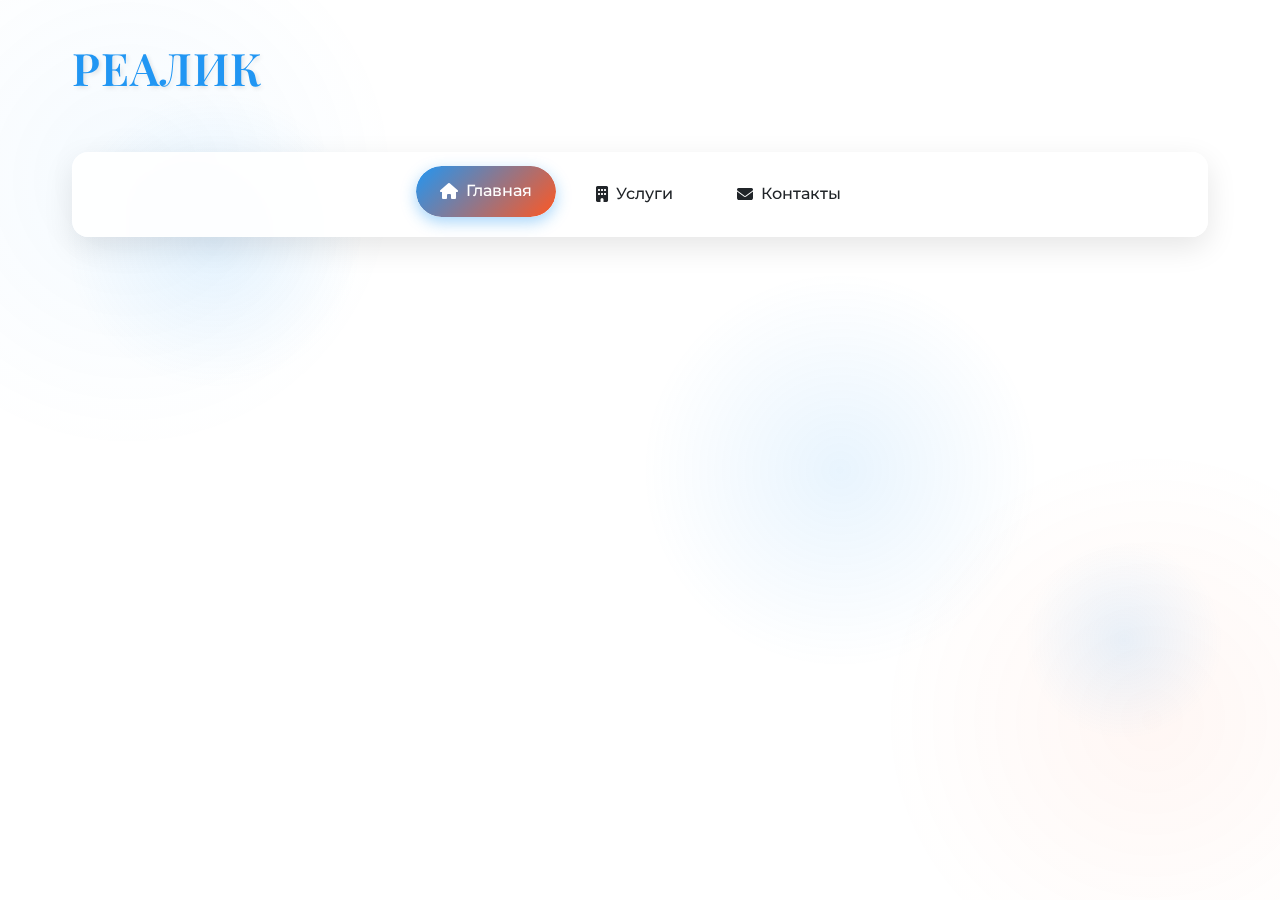
<file: index.html>
<!DOCTYPE html>
<html lang="ru">
<head>
    <meta charset="UTF-8">
    <meta name="color-scheme" content="light dark">
    <meta name="viewport" content="width=device-width, initial-scale=1.0">
    <title>РЕАЛИК | Транспортно-логистическая компания</title>
    <!-- Иконки Font Awesome -->
    <link rel="stylesheet" href="https://cdnjs.cloudflare.com/ajax/libs/font-awesome/6.4.0/css/all.min.css">
    <!-- Google Fonts -->
    <link href="https://fonts.googleapis.com/css2?family=Montserrat:wght@300;400;500;600;700&family=Playfair+Display:wght@400;500;600&display=swap" rel="stylesheet">
    <style>
        :root {
            --primary-color: #2196F3;
            --primary-dark: #1976D2;
            --accent-color: #FF5722;
            --text-light: #f8f9fa;
            --text-dark: #212529;
            --bg-light: #ffffff;
            --bg-dark: #121212;
            --card-bg-light: rgba(255, 255, 255, 0.9);
            --card-bg-dark: rgba(30, 30, 30, 0.9);
            --shadow: 0 10px 30px rgba(0, 0, 0, 0.1);
            --transition: all 0.4s cubic-bezier(0.175, 0.885, 0.32, 1.1);
        }

        * {
            margin: 0;
            padding: 0;
            box-sizing: border-box;
        }

        body {
            font-family: 'Montserrat', sans-serif;
            background-color: var(--bg-color);
            color: var(--text-color);
            line-height: 1.6;
            overflow-x: hidden;
            transition: background-color 0.5s ease;
            min-height: 100vh;
        }

        body::before {
            content: '';
            position: fixed;
            top: 0;
            left: 0;
            width: 100%;
            height: 100%;
            z-index: -2;
            background-image: 
                radial-gradient(circle at 10% 20%, rgba(33, 150, 243, 0.05) 0%, transparent 20%),
                radial-gradient(circle at 90% 80%, rgba(255, 87, 34, 0.05) 0%, transparent 20%);
            transition: opacity 0.5s ease;
        }

        [data-theme="dark"] body {
            background-color: var(--bg-dark);
            color: var(--text-light);
        }

        [data-theme="dark"] body::before {
    background-image: 
        radial-gradient(circle at 10% 20%, rgba(33, 150, 243, 0.15) 0%, transparent 25%),
        radial-gradient(circle at 90% 80%, rgba(255, 87, 34, 0.15) 0%, transparent 25%);
    opacity: 0.9;
}

        [data-theme="dark"] {
    color-scheme: dark;
}

[data-theme="dark"] body {
    color: var(--text-light);
}

[data-theme="dark"] .tab-content,
[data-theme="dark"] nav {
    color: var(--text-light);
}

[data-theme="dark"] .nav-link {
    color: var(--text-light) !important;
}

[data-theme="dark"] body::before {
    background-image: 
        radial-gradient(circle at 10% 20%, rgba(33, 150, 243, 0.1) 0%, transparent 20%),
        radial-gradient(circle at 90% 80%, rgba(255, 87, 34, 0.1) 0%, transparent 20%);
    opacity: 0.8;
}

        .container {
            max-width: 1200px;
            margin: 0 auto;
            padding: 2rem;
            position: relative;
            z-index: 1;
        }

        /* Логотип с анимацией */
        .logo {
            font-family: 'Playfair Display', serif;
            font-size: 2.8rem;
            font-weight: 600;
            color: var(--primary-color);
            margin-bottom: 3rem;
            position: relative;
            display: inline-block;
            letter-spacing: 1px;
            text-shadow: 2px 2px 4px rgba(0, 0, 0, 0.1);
            animation: float 3s ease-in-out infinite;
        }

        @keyframes float {
            0%, 100% { transform: translateY(0); }
            50% { transform: translateY(-10px); }
        }

        .logo::after {
            content: '';
            position: absolute;
            bottom: -5px;
            left: 0;
            width: 100%;
            height: 3px;
            background: linear-gradient(90deg, var(--primary-color), var(--accent-color));
            transform: scaleX(0);
            transform-origin: right;
            transition: transform 0.5s ease;
        }

        .logo:hover::after {
            transform: scaleX(1);
            transform-origin: left;
        }

        /* Навигация */
        nav {
            background: var(--card-bg-light);
            backdrop-filter: blur(12px);
            -webkit-backdrop-filter: blur(12px);
            border-radius: 16px;
            box-shadow: var(--shadow);
            margin-bottom: 3rem;
            padding: 1rem;
            border: 1px solid rgba(255, 255, 255, 0.2);
            transition: var(--transition);
        }

        [data-theme="dark"] nav {
            background: var(--card-bg-dark);
            border: 1px solid rgba(0, 0, 0, 0.2);
        }

        .nav-list {
            display: flex;
            list-style: none;
            justify-content: center;
            gap: 1rem;
        }

        .nav-link {
            padding: 0.8rem 1.5rem;
            border-radius: 50px;
            cursor: pointer;
            font-weight: 500;
            color: var(--text-dark);
            transition: var(--transition);
            position: relative;
            overflow: hidden;
            display: flex;
            align-items: center;
            gap: 0.5rem;
        }

        [data-theme="dark"] .nav-link {
            color: var(--text-light);
        }

        .nav-link::before {
            content: '';
            position: absolute;
            top: 0;
            left: 0;
            width: 100%;
            height: 100%;
            background: linear-gradient(135deg, var(--primary-color), var(--accent-color));
            z-index: -1;
            transform: scaleX(0);
            transform-origin: right;
            transition: transform 0.4s ease;
            border-radius: 50px;
        }

        .nav-link:hover, .nav-link.active {
            color: white;
            transform: translateY(-3px);
            box-shadow: 0 5px 15px rgba(33, 150, 243, 0.4);
        }

        .nav-link:hover::before, .nav-link.active::before {
            transform: scaleX(1);
            transform-origin: left;
        }

        /* Контент вкладок */
        .tab-content {
            background: var(--card-bg-light);
            backdrop-filter: blur(12px);
            -webkit-backdrop-filter: blur(12px);
            border-radius: 16px;
            padding: 2.5rem;
            box-shadow: var(--shadow);
            margin-bottom: 2rem;
            border: 1px solid rgba(255, 255, 255, 0.2);
            opacity: 0;
            transform: translateY(20px);
            animation: fadeInUp 0.6s forwards;
            transition: var(--transition);
            display: none;
        }

        .tab-content.active {
            display: block;
        }

        [data-theme="dark"] .tab-content {
            background: var(--card-bg-dark);
            border: 1px solid rgba(0, 0, 0, 0.2);
        }

        @keyframes fadeInUp {
            to {
                opacity: 1;
                transform: translateY(0);
            }
        }

        .tab-content h2 {
            font-family: 'Playfair Display', serif;
            font-size: 2.2rem;
            margin-bottom: 1.5rem;
            color: var(--primary-color);
            position: relative;
            padding-bottom: 0.5rem;
        }

        .tab-content h2::after {
            content: '';
            position: absolute;
            bottom: 0;
            left: 0;
            width: 60px;
            height: 4px;
            background: linear-gradient(90deg, var(--primary-color), var(--accent-color));
            border-radius: 2px;
        }

        .tab-content h3 {
            font-size: 1.4rem;
            margin: 1.5rem 0 1rem;
            color: var(--accent-color);
        }

        .tab-content p {
            margin-bottom: 1.2rem;
            font-weight: 300;
        }

        .tab-content ul {
            margin: 1.5rem 0;
            list-style: none;
        }

        .tab-content li {
            margin-bottom: 0.8rem;
            padding-left: 1.8rem;
            position: relative;
            font-weight: 300;
        }

        .tab-content li::before {
            content: '\f054';
            font-family: 'Font Awesome 6 Free';
            font-weight: 900;
            position: absolute;
            left: 0;
            top: 0;
            color: var(--accent-color);
            font-size: 0.8rem;
        }

        /* Контакты */
        .contact-info {
            display: grid;
            grid-template-columns: repeat(auto-fit, minmax(250px, 1fr));
            gap: 1.5rem;
            margin-top: 2rem;
        }

        .contact-info p {
            background: rgba(33, 150, 243, 0.08);
            padding: 1.5rem;
            border-radius: 12px;
            transition: var(--transition);
            border-left: 4px solid var(--primary-color);
            display: flex;
            align-items: center;
            gap: 1rem;
        }

        [data-theme="dark"] .contact-info p {
            background: rgba(33, 150, 243, 0.15);
        }

        .contact-info p:hover {
            transform: translateY(-5px);
            box-shadow: 0 8px 25px rgba(33, 150, 243, 0.15);
        }

        .contact-info i {
            font-size: 1.2rem;
            color: var(--primary-color);
            min-width: 24px;
        }

        

        /* Анимация фона */
        .bg-animation {
            position: fixed;
            top: 0;
            left: 0;
            width: 100%;
            height: 100%;
            z-index: -1;
            overflow: hidden;
        }

        .bg-circle {
            position: absolute;
            border-radius: 50%;
            background: radial-gradient(circle, rgba(33, 150, 243, 0.1) 0%, transparent 70%);
            animation: float 15s infinite linear;
        }



        /* Адаптивность */
        @media (max-width: 768px) {
            .container {
                padding: 1rem;
            }

            .logo {
                font-size: 2rem;
                margin-bottom: 2rem;
                text-align: center;
                display: block;
            }

            .nav-list {
                flex-direction: column;
                gap: 0.5rem;
            }

            .nav-link {
                justify-content: center;
            }

            .tab-content {
                padding: 1.5rem;
            }

            .contact-info {
                grid-template-columns: 1fr;
            }

            #map {
                height: 250px;
            }
        }

        /* Эффект параллакса */
        .parallax {
            transform-style: preserve-3d;
        }

        /* Стили для карты */
.map-container {
    margin-top: 2rem;
    background: rgba(33, 150, 243, 0.1);
    padding: 1.5rem;
    border-radius: 12px;
}

.map-container i {
    font-size: 2rem;
    color: var(--primary-color);
    margin-bottom: 1rem;
    display: block;
}

.map-title {
    font-weight: 500;
    margin-bottom: 1rem;
}

.map-iframe {
    width: 100%;
    border-radius: 8px;
    border: none;
    height: 400px;
}

@media (max-width: 768px) {
    .map-iframe {
        height: 300px;
    }
    
    .map-container {
        padding: 1rem;
    }
}

@media (max-width: 480px) {
    .map-iframe {
        height: 250px;
    }
}

        /* Кастомный курсор */
        body {
            cursor: url("data:image/svg+xml,%3Csvg xmlns='http://www.w3.org/2000/svg' width='24' height='24' viewBox='0 0 24 24' fill='%232196F3'%3E%3Cpath d='M12 2C6.48 2 2 6.48 2 12s4.48 10 10 10 10-4.48 10-10S17.52 2 12 2zm0 18c-4.41 0-8-3.59-8-8s3.59-8 8-8 8 3.59 8 8-3.59 8-8 8z'/%3E%3C/svg%3E"), auto;
        }

        a, button, .nav-link {
            cursor: url("data:image/svg+xml,%3Csvg xmlns='http://www.w3.org/2000/svg' width='24' height='24' viewBox='0 0 24 24' fill='%23FF5722'%3E%3Cpath d='M12 2C6.48 2 2 6.48 2 12s4.48 10 10 10 10-4.48 10-10S17.52 2 12 2zm-1 17.93c-3.95-.49-7-3.85-7-7.93 0-.62.08-1.21.21-1.79L9 15v1c0 1.1.9 2 2 2v1.93zm6.9-2.54c-.26-.81-1-1.39-1.9-1.39h-1v-3c0-.55-.45-1-1-1H8v-2h2c.55 0 1-.45 1-1V7h2c1.1 0 2-.9 2-2v-.41c2.93 1.19 5 4.06 5 7.41 0 2.08-.8 3.97-2.1 5.39z'/%3E%3C/svg%3E"), pointer;
        }
    </style>
</head>
<body>
    <!-- Анимация фона -->
    <div class="bg-animation">
        <div class="bg-circle" style="width: 300px; height: 300px; top: 10%; left: 5%; animation-duration: 20s;"></div>
        <div class="bg-circle" style="width: 200px; height: 200px; top: 60%; left: 80%; animation-duration: 15s; animation-delay: 2s;"></div>
        <div class="bg-circle" style="width: 400px; height: 400px; top: 30%; left: 50%; animation-duration: 25s; animation-delay: 1s;"></div>
    </div>

    
    <div class="container">
        <!-- Логотип с анимацией -->
        <div class="logo">РЕАЛИК</div>
        
        <!-- Навигация с эффектом стекла -->
        <nav class="parallax" data-depth="0.1">
            <ul class="nav-list">
                <li class="nav-link active" onclick="showTab(event, 'home')">
                    <i class="fas fa-home"></i> Главная
                </li>
                <li class="nav-link" onclick="showTab(event, 'about')">
                    <i class="fas fa-building"></i> Услуги
                </li>
                <li class="nav-link" onclick="showTab(event, 'contacts')">
                    <i class="fas fa-envelope"></i> Контакты
                </li>
            </ul>
        </nav>

        <!-- Контент вкладок -->
        <div id="home" class="tab-content active parallax" data-depth="0.05">
            <h2>РЕАЛИК</h2>
            <h3>Транспортно-логистическая компания</h3>
            <p>Компания ООО «РЕАЛИК» предлагает перечень услуг по экспедированию грузов по:</p>
            <ul>
                <li>авто переход Суйфэньхэ-МАПП "Пограничный"</li>
                <li>железнодорожная станция Гродеково ДВЖД</li>
            </ul>
            <p>Мы работаем в условиях полной прозрачности и возможности контроля клиентом состояния доставки своего товара.</p>
            <p>По всем направлениям работает гибкая система ценообразования</p>
            
            <!-- Дополнительный визуальный элемент -->
            <div style="margin-top: 2rem; text-align: center;">
                <div style="display: inline-block; padding: 1rem 2rem; background: linear-gradient(90deg, var(--primary-color), var(--accent-color)); color: white; border-radius: 50px; font-weight: 500; box-shadow: 0 5px 15px rgba(33, 150, 243, 0.4);">
                    <i class="fas fa-truck-fast" style="margin-right: 0.5rem;"></i> Надежные логистические решения
                </div>
            </div>
        </div>

        <div id="about" class="tab-content parallax" data-depth="0.05">
            <h2>Перечень услуг</h2>
            <p>Компания ООО «РЕАЛИК» предлагает перечень услуг, на авто переходе Суйфэнхэ-МАПП "Пограничный", железнодорожной станции Гродеково:</p>
            <ul>
                <li>перевозки груза авто и ж/д транспортом</li>
                <li>помощь в поиске компаний отправителей груза в городах Китая</li>
                <li>оформление грузов под контракт клиента, под свой контракт</li>
                <li>расчет таможенных платежей</li>
                <li>определение кода товара</li>
                <li>подача ДТ и сопровождение до выпуска</li>
                <li>организация таможенного досмотра по требованию таможенного органа</li>
                <li>экспедирование грузов</li>
                <li>представительство интересов участников ВЭД</li>
                <li>консультации по общим и специальным вопросам таможенного оформления</li>
                <li>предоставление ЕЛС</li>
            </ul>
            
            <!-- Графический элемент -->
            <div style="margin-top: 2rem; display: flex; justify-content: space-around; flex-wrap: wrap; gap: 1rem;">
                <div style="background: rgba(33, 150, 243, 0.1); padding: 1rem; border-radius: 12px; text-align: center; min-width: 120px; transition: var(--transition);">
                    <i class="fas fa-truck" style="font-size: 2rem; color: var(--primary-color); margin-bottom: 0.5rem;"></i>
                    <div style="font-weight: 500;">Автоперевозки</div>
                </div>
                <div style="background: rgba(33, 150, 243, 0.1); padding: 1rem; border-radius: 12px; text-align: center; min-width: 120px; transition: var(--transition);">
                    <i class="fas fa-train" style="font-size: 2rem; color: var(--primary-color); margin-bottom: 0.5rem;"></i>
                    <div style="font-weight: 500;">ЖД перевозки</div>
                </div>
                <div style="background: rgba(33, 150, 243, 0.1); padding: 1rem; border-radius: 12px; text-align: center; min-width: 120px; transition: var(--transition);">
                    <i class="fas fa-passport" style="font-size: 2rem; color: var(--primary-color); margin-bottom: 0.5rem;"></i>
                    <div style="font-weight: 500;">Таможенное оформление</div>
                </div>
                <div style="background: rgba(33, 150, 243, 0.1); padding: 1rem; border-radius: 12px; text-align: center; min-width: 120px; transition: var(--transition);">
                    <i class="fas fa-headset" style="font-size: 2rem; color: var(--primary-color); margin-bottom: 0.5rem;"></i>
                    <div style="font-weight: 500;">Консультации</div>
                </div>
            </div>
        </div>

        <div id="contacts" class="tab-content parallax" data-depth="0.05">
            <h2>Контакты</h2>
            <div class="contact-info">
                <p>
                    <i class="fas fa-map-marker-alt"></i>
                    <span>Юридический адрес: 692582, Приморский край, Пограничный район, пгт. Пограничный, ул. Советская 63, оф 4</span>
                </p>
                <p>
                    <i class="fas fa-mobile-alt"></i>
                    <span>сотовый: +7 (914) 702-48-33</span>
                </p>
                <p>
                    <i class="fas fa-phone-alt"></i>
                    <span>стационарный: 8 (42345) 2-48-44</span>
                </p>
                <p>
                    <i class="fas fa-envelope"></i>
                    <span>email: rahmatevg@mail.ru</span>
                </p>
            </div>
            
            <!-- Карта -->
            <!-- Заменить текущий блок карты на этот -->
<div class="map-container">
    <i class="fas fa-map-marked-alt"></i>
    <div class="map-title">Мы находимся в Приморском крае</div>
    <iframe src="https://yandex.ru/map-widget/v1/-/CHRdvQzU" class="map-iframe" allowfullscreen="true"></iframe>
</div>
        </div>
    </div>

    <script>
        // Определение системной темы
function detectColorScheme() {
    const isDark = window.matchMedia && window.matchMedia('(prefers-color-scheme: dark)').matches;
    const body = document.body;
    
    if (isDark) {
        body.setAttribute('data-theme', 'dark');
        body.style.color = 'var(--text-light)';
    } else {
        body.removeAttribute('data-theme');
        body.style.color = 'var(--text-dark)';
    }
}

// Слушатель изменения темы системы
window.matchMedia('(prefers-color-scheme: dark)').addEventListener('change', e => {
    const body = document.body;
    if (e.matches) {
        body.setAttribute('data-theme', 'dark');
        body.style.color = 'var(--text-light)';
    } else {
        body.removeAttribute('data-theme');
        body.style.color = 'var(--text-dark)';
    }
});

// Инициализация при загрузке
document.addEventListener('DOMContentLoaded', function() {
    detectColorScheme();
    document.getElementById('home').classList.add('active');
});
        // Инициализация карты
        
            // Маркер офиса
            new google.maps.Marker({
                position: officeLocation,
                map: map,
                title: "ООО «РЕАЛИК»",
                icon: {
                    url: "https://maps.google.com/mapfiles/ms/icons/blue-dot.png"
                }
            });
    

        // Переключение вкладок
        function showTab(event, tabId) {
            // Скрыть все вкладки
            document.querySelectorAll('.tab-content').forEach(tab => {
                tab.classList.remove('active');
            });
            
            // Показать выбранную вкладку
            document.getElementById(tabId).classList.add('active');
            
            // Обновить активные пункты меню
            document.querySelectorAll('.nav-link').forEach(link => {
                link.classList.remove('active');
            });
            event.currentTarget.classList.add('active');
            
            // Добавить анимацию
            document.getElementById(tabId).style.animation = 'none';
            setTimeout(() => {
                document.getElementById(tabId).style.animation = 'fadeInUp 0.6s forwards';
            }, 10);
        }

        

        // Параллакс эффект
        document.addEventListener('mousemove', (e) => {
            const parallaxElements = document.querySelectorAll('.parallax');
            
            parallaxElements.forEach(element => {
                const depth = element.getAttribute('data-depth');
                const x = (window.innerWidth - e.pageX * depth) / 100;
                const y = (window.innerHeight - e.pageY * depth) / 100;
                
                element.style.transform = `translateX(${x}px) translateY(${y}px)`;
            });
        });

        // Анимация при скролле
        const observerOptions = {
            threshold: 0.1
        };

        const observer = new IntersectionObserver((entries) => {
            entries.forEach(entry => {
                if (entry.isIntersecting) {
                    entry.target.style.opacity = 1;
                    entry.target.style.transform = 'translateY(0)';
                }
            });
        }, observerOptions);

        document.querySelectorAll('.tab-content').forEach(content => {
            observer.observe(content);
        });

        // Микроанимация для логотипа
        const logo = document.querySelector('.logo');
        logo.addEventListener('mouseenter', () => {
            logo.style.animation = 'none';
            setTimeout(() => {
                logo.style.animation = 'float 3s ease-in-out infinite';
            }, 10);
        });

        // Показать первую вкладку при загрузке
        document.addEventListener('DOMContentLoaded', function() {
            document.getElementById('home').classList.add('active');
    // Удалить вызов initMap(), если он был здесь
});
    </script>
</body>
</html>
</file>
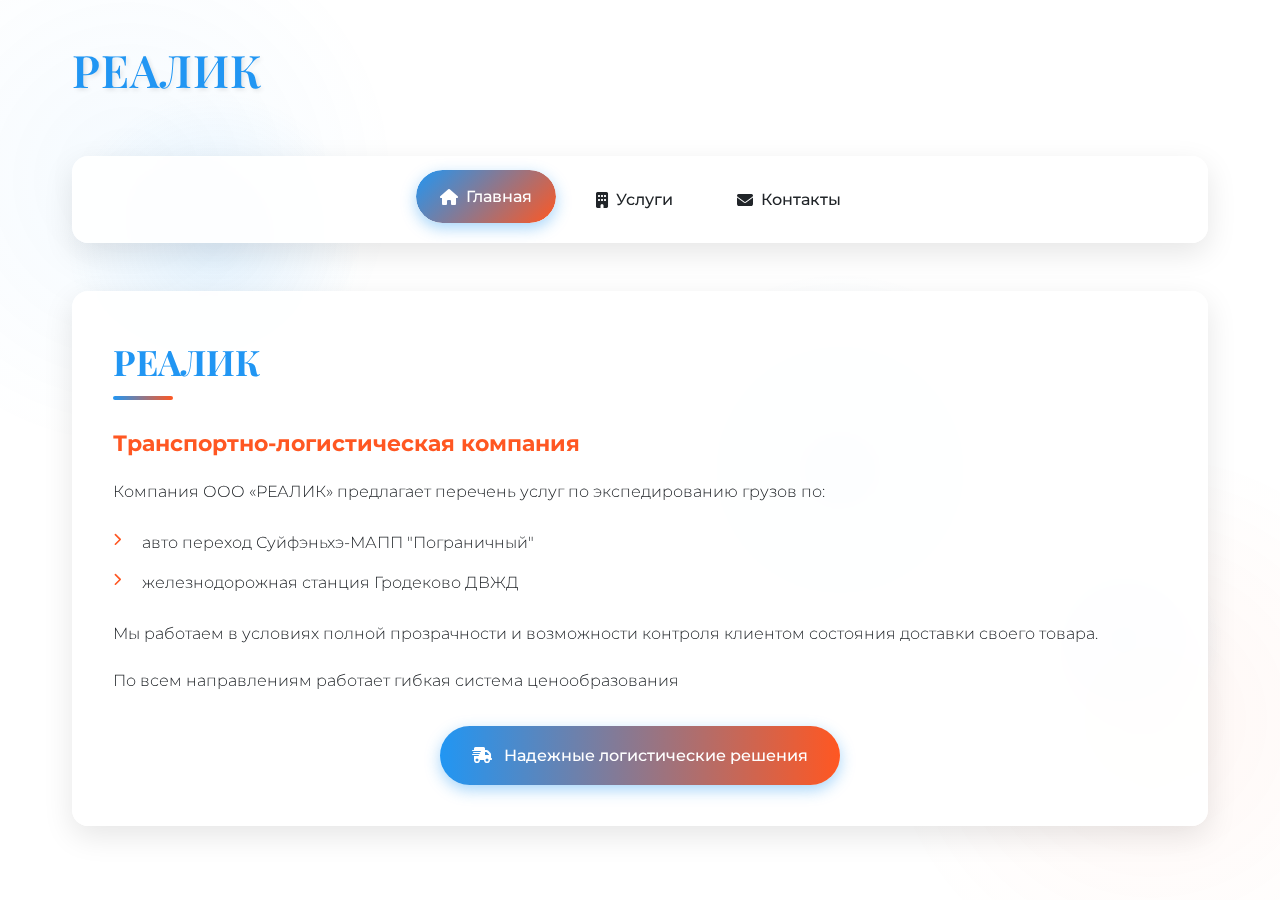
<file: .github/workflows/index.html>
<!DOCTYPE html>
<html lang="ru">
<head>
    <meta charset="UTF-8">
    <meta name="color-scheme" content="light dark">
    <meta name="viewport" content="width=device-width, initial-scale=1.0">
    <title>РЕАЛИК | Транспортно-логистическая компания</title>
    <link rel="stylesheet" href="https://cdnjs.cloudflare.com/ajax/libs/font-awesome/6.4.0/css/all.min.css">
    <link href="https://fonts.googleapis.com/css2?family=Montserrat:wght@300;400;500;600;700&family=Playfair+Display:wght@400;500;600&display=swap" rel="stylesheet">
    <style>
        :root {
            --primary-color: #2196F3;
            --primary-dark: #1976D2;
            --accent-color: #FF5722;
            --text-light: #f8f9fa;
            --text-dark: #212529;
            --bg-light: #ffffff;
            --bg-dark: #121212;
            --card-bg-light: rgba(255, 255, 255, 0.9);
            --card-bg-dark: rgba(30, 30, 30, 0.9);
            --shadow: 0 10px 30px rgba(0, 0, 0, 0.1);
            --transition: all 0.4s cubic-bezier(0.175, 0.885, 0.32, 1.1);
        }

        * {
            margin: 0;
            padding: 0;
            box-sizing: border-box;
        }

        body {
            font-family: 'Montserrat', sans-serif;
            background-color: var(--bg-light);
            line-height: 1.7;
            overflow-x: hidden;
            transition: background-color 0.5s ease;
        }

        body::before {
            content: '';
            position: fixed;
            top: 0;
            left: 0;
            width: 100%;
            height: 100%;
            z-index: -2;
            background-image: 
                radial-gradient(circle at 10% 20%, rgba(33, 150, 243, 0.05) 0%, transparent 20%),
                radial-gradient(circle at 90% 80%, rgba(255, 87, 34, 0.05) 0%, transparent 20%);
            transition: opacity 0.5s ease;
        }

        [data-theme="dark"] {
            color-scheme: dark;
        }

        [data-theme="dark"] body {
            background-color: var(--bg-dark);
            color: var(--text-light);
        }

        [data-theme="dark"] body::before {
            background-image: 
                radial-gradient(circle at 10% 20%, rgba(33, 150, 243, 0.15) 0%, transparent 25%),
                radial-gradient(circle at 90% 80%, rgba(255, 87, 34, 0.15) 0%, transparent 25%);
            opacity: 0.9;
        }

        .container {
            max-width: 1200px;
            margin: 0 auto;
            padding: 2rem;
            position: relative;
            z-index: 1;
        }

        .logo {
            font-family: 'Playfair Display', serif;
            font-size: 2.8rem;
            font-weight: 600;
            color: var(--primary-color);
            margin-bottom: 3rem;
            position: relative;
            display: inline-block;
            letter-spacing: 1px;
            text-shadow: 2px 2px 4px rgba(0, 0, 0, 0.1);
            animation: float 3s ease-in-out infinite;
        }

        @keyframes float {
            0%, 100% { transform: translateY(0); }
            50% { transform: translateY(-10px); }
        }

        .logo::after {
            content: '';
            position: absolute;
            bottom: -5px;
            left: 0;
            width: 100%;
            height: 3px;
            background: linear-gradient(90deg, var(--primary-color), var(--accent-color));
            transform: scaleX(0);
            transform-origin: right;
            transition: transform 0.5s ease;
        }

        .logo:hover::after {
            transform: scaleX(1);
            transform-origin: left;
        }

        nav {
            background: var(--card-bg-light);
            backdrop-filter: blur(12px);
            -webkit-backdrop-filter: blur(12px);
            border-radius: 16px;
            box-shadow: var(--shadow);
            margin-bottom: 3rem;
            padding: 1rem;
            border: 1px solid rgba(255, 255, 255, 0.2);
            transition: var(--transition);
        }

        [data-theme="dark"] nav {
            background: var(--card-bg-dark);
            border: 1px solid rgba(0, 0, 0, 0.2);
        }

        .nav-list {
            display: flex;
            list-style: none;
            justify-content: center;
            gap: 1rem;
        }

        .nav-link {
            padding: 0.8rem 1.5rem;
            border-radius: 50px;
            cursor: pointer;
            font-weight: 500;
            color: var(--text-dark);
            transition: var(--transition);
            position: relative;
            overflow: hidden;
            display: flex;
            align-items: center;
            gap: 0.5rem;
        }

        [data-theme="dark"] .nav-link {
            color: var(--text-light);
        }

        .nav-link::before {
            content: '';
            position: absolute;
            top: 0;
            left: 0;
            width: 100%;
            height: 100%;
            background: linear-gradient(135deg, var(--primary-color), var(--accent-color));
            z-index: -1;
            transform: scaleX(0);
            transform-origin: right;
            transition: transform 0.4s ease;
            border-radius: 50px;
        }

        .nav-link:hover, .nav-link.active {
            color: white;
            transform: translateY(-3px);
            box-shadow: 0 5px 15px rgba(33, 150, 243, 0.4);
        }

        .nav-link:hover::before, .nav-link.active::before {
            transform: scaleX(1);
            transform-origin: left;
        }

        .tab-content {
            background: var(--card-bg-light);
            backdrop-filter: blur(12px);
            -webkit-backdrop-filter: blur(12px);
            border-radius: 16px;
            padding: 2.5rem;
            box-shadow: var(--shadow);
            margin-bottom: 2rem;
            border: 1px solid rgba(255, 255, 255, 0.2);
            opacity: 0;
            transform: translateY(20px);
            animation: fadeInUp 0.6s forwards;
            transition: var(--transition);
            display: none;
        }

        .tab-content.active {
            display: block;
        }

        [data-theme="dark"] .tab-content {
            background: var(--card-bg-dark);
            border: 1px solid rgba(0, 0, 0, 0.2);
        }

        @keyframes fadeInUp {
            to {
                opacity: 1;
                transform: translateY(0);
            }
        }

        .tab-content h2 {
            font-family: 'Playfair Display', serif;
            font-size: 2.2rem;
            margin-bottom: 1.5rem;
            color: var(--primary-color);
            position: relative;
            padding-bottom: 0.5rem;
        }

        .tab-content h2::after {
            content: '';
            position: absolute;
            bottom: 0;
            left: 0;
            width: 60px;
            height: 4px;
            background: linear-gradient(90deg, var(--primary-color), var(--accent-color));
            border-radius: 2px;
        }

        .tab-content h3 {
            font-size: 1.4rem;
            margin: 1.5rem 0 1rem;
            color: var(--accent-color);
        }

        .tab-content p {
            margin-bottom: 1.2rem;
            font-weight: 300;
        }

        .tab-content ul {
            margin: 1.5rem 0;
            list-style: none;
        }

        .tab-content li {
            margin-bottom: 0.8rem;
            padding-left: 1.8rem;
            position: relative;
            font-weight: 300;
        }

        .tab-content li::before {
            content: '\f054';
            font-family: 'Font Awesome 6 Free';
            font-weight: 900;
            position: absolute;
            left: 0;
            top: 0;
            color: var(--accent-color);
            font-size: 0.8rem;
        }

        .contact-info {
            display: grid;
            grid-template-columns: repeat(auto-fit, minmax(250px, 1fr));
            gap: 1.5rem;
            margin-top: 2rem;
        }

        .contact-info p {
            background: rgba(33, 150, 243, 0.08);
            padding: 1.5rem;
            border-radius: 12px;
            transition: var(--transition);
            border-left: 4px solid var(--primary-color);
            display: flex;
            align-items: center;
            gap: 1rem;
        }

        [data-theme="dark"] .contact-info p {
            background: rgba(33, 150, 243, 0.15);
        }

        .contact-info p:hover {
            transform: translateY(-5px);
            box-shadow: 0 8px 25px rgba(33, 150, 243, 0.15);
        }

        .contact-info i {
            font-size: 1.2rem;
            color: var(--primary-color);
            min-width: 24px;
        }

        .phone-link {
            cursor: pointer;
            text-decoration: none;
            color: inherit;
        }

        .bg-animation {
            position: fixed;
            top: 0;
            left: 0;
            width: 100%;
            height: 100%;
            z-index: -1;
            overflow: hidden;
        }

        .bg-circle {
            position: absolute;
            border-radius: 50%;
            background: radial-gradient(circle, rgba(33, 150, 243, 0.1) 0%, transparent 70%);
            animation: float 15s infinite linear;
        }

        .map-container {
            margin-top: 2rem;
            background: rgba(33, 150, 243, 0.1);
            padding: 1.5rem;
            border-radius: 12px;
        }

        .map-container i {
            font-size: 2rem;
            color: var(--primary-color);
            margin-bottom: 1rem;
            display: block;
        }

        .map-title {
            font-weight: 500;
            margin-bottom: 1rem;
        }

        .map-iframe {
            width: 100%;
            border-radius: 8px;
            border: none;
            height: 400px;
        }

        @media (max-width: 768px) {
            .container {
                padding: 1rem;
            }

            .logo {
                font-size: 2rem;
                margin-bottom: 2rem;
                text-align: center;
                display: block;
            }

            .nav-list {
                flex-direction: column;
                gap: 0.5rem;
            }

            .nav-link {
                justify-content: center;
            }

            .tab-content {
                padding: 1.5rem;
            }

            .contact-info {
                grid-template-columns: 1fr;
            }

            .map-iframe {
                height: 300px;
            }
            
            .map-container {
                padding: 1rem;
            }
        }

        @media (max-width: 480px) {
            .map-iframe {
                height: 250px;
            }
        }

        .parallax {
            transform-style: preserve-3d;
        }

        body {
            cursor: url("data:image/svg+xml,%3Csvg xmlns='http://www.w3.org/2000/svg' width='24' height='24' viewBox='0 0 24 24' fill='%232196F3'%3E%3Cpath d='M12 2C6.48 2 2 6.48 2 12s4.48 10 10 10 10-4.48 10-10S17.52 2 12 2zm0 18c-4.41 0-8-3.59-8-8s3.59-8 8-8 8 3.59 8 8-3.59 8-8 8z'/%3E%3C/svg%3E"), auto;
        }

        a, button, .nav-link {
            cursor: url("data:image/svg+xml,%3Csvg xmlns='http://www.w3.org/2000/svg' width='24' height='24' viewBox='0 0 24 24' fill='%23FF5722'%3E%3Cpath d='M12 2C6.48 2 2 6.48 2 12s4.48 10 10 10 10-4.48 10-10S17.52 2 12 2zm-1 17.93c-3.95-.49-7-3.85-7-7.93 0-.62.08-1.21.21-1.79L9 15v1c0 1.1.9 2 2 2v1.93zm6.9-2.54c-.26-.81-1-1.39-1.9-1.39h-1v-3c0-.55-.45-1-1-1H8v-2h2c.55 0 1-.45 1-1V7h2c1.1 0 2-.9 2-2v-.41c2.93 1.19 5 4.06 5 7.41 0 2.08-.8 3.97-2.1 5.39z'/%3E%3C/svg%3E"), pointer;
        }
    </style>
</head>
<body>
    <div class="bg-animation">
        <div class="bg-circle" style="width: 300px; height: 300px; top: 10%; left: 5%; animation-duration: 20s;"></div>
        <div class="bg-circle" style="width: 200px; height: 200px; top: 60%; left: 80%; animation-duration: 15s; animation-delay: 2s;"></div>
        <div class="bg-circle" style="width: 400px; height: 400px; top: 30%; left: 50%; animation-duration: 25s; animation-delay: 1s;"></div>
    </div>

    <div class="container">
        <div class="logo">РЕАЛИК</div>
        
        <nav class="parallax" data-depth="0.1">
            <ul class="nav-list">
                <li class="nav-link active" onclick="showTab(event, 'home')">
                    <i class="fas fa-home"></i> Главная
                </li>
                <li class="nav-link" onclick="showTab(event, 'about')">
                    <i class="fas fa-building"></i> Услуги
                </li>
                <li class="nav-link" onclick="showTab(event, 'contacts')">
                    <i class="fas fa-envelope"></i> Контакты
                </li>
            </ul>
        </nav>

        <div id="home" class="tab-content active parallax" data-depth="0.05">
            <h2>РЕАЛИК</h2>
            <h3>Транспортно-логистическая компания</h3>
            <p>Компания ООО «РЕАЛИК» предлагает перечень услуг по экспедированию грузов по:</p>
            <ul>
                <li>авто переход Суйфэньхэ-МАПП "Пограничный"</li>
                <li>железнодорожная станция Гродеково ДВЖД</li>
            </ul>
            <p>Мы работаем в условиях полной прозрачности и возможности контроля клиентом состояния доставки своего товара.</p>
            <p>По всем направлениям работает гибкая система ценообразования</p>
            
            <div style="margin-top: 2rem; text-align: center;">
                <div style="display: inline-block; padding: 1rem 2rem; background: linear-gradient(90deg, var(--primary-color), var(--accent-color)); color: white; border-radius: 50px; font-weight: 500; box-shadow: 0 5px 15px rgba(33, 150, 243, 0.4);">
                    <i class="fas fa-truck-fast" style="margin-right: 0.5rem;"></i> Надежные логистические решения
                </div>
            </div>
        </div>

        <div id="about" class="tab-content parallax" data-depth="0.05">
            <h2>Перечень услуг</h2>
            <p>Компания ООО «РЕАЛИК» предлагает перечень услуг, на авто переходе Суйфэнхэ-МАПП "Пограничный", железнодорожной станции Гродеково:</p>
            <ul>
                <li>перевозки груза авто и ж/д транспортом</li>
                <li>помощь в поиске компаний отправителей груза в городах Китая</li>
                <li>оформление грузов под контракт клиента, под свой контракт</li>
                <li>расчет таможенных платежей</li>
                <li>определение кода товара</li>
                <li>подача ДТ и сопровождение до выпуска</li>
                <li>организация таможенного досмотра по требованию таможенного органа</li>
                <li>экспедирование грузов</li>
                <li>представительство интересов участников ВЭД</li>
                <li>консультации по общим и специальным вопросам таможенного оформления</li>
                <li>предоставление ЕЛС</li>
            </ul>
            
            <div style="margin-top: 2rem; display: flex; justify-content: space-around; flex-wrap: wrap; gap: 1rem;">
                <div style="background: rgba(33, 150, 243, 0.1); padding: 1rem; border-radius: 12px; text-align: center; min-width: 120px; transition: var(--transition);">
                    <i class="fas fa-truck" style="font-size: 2rem; color: var(--primary-color); margin-bottom: 0.5rem;"></i>
                    <div style="font-weight: 500;">Автоперевозки</div>
                </div>
                <div style="background: rgba(33, 150, 243, 0.1); padding: 1rem; border-radius: 12px; text-align: center; min-width: 120px; transition: var(--transition);">
                    <i class="fas fa-train" style="font-size: 2rem; color: var(--primary-color); margin-bottom: 0.5rem;"></i>
                    <div style="font-weight: 500;">ЖД перевозки</div>
                </div>
                <div style="background: rgba(33, 150, 243, 0.1); padding: 1rem; border-radius: 12px; text-align: center; min-width: 120px; transition: var(--transition);">
                    <i class="fas fa-passport" style="font-size: 2rem; color: var(--primary-color); margin-bottom: 0.5rem;"></i>
                    <div style="font-weight: 500;">Таможенное оформление</div>
                </div>
                <div style="background: rgba(33, 150, 243, 0.1); padding: 1rem; border-radius: 12px; text-align: center; min-width: 120px; transition: var(--transition);">
                    <i class="fas fa-headset" style="font-size: 2rem; color: var(--primary-color); margin-bottom: 0.5rem;"></i>
                    <div style="font-weight: 500;">Консультации</div>
                </div>
            </div>
        </div>

        <div id="contacts" class="tab-content parallax" data-depth="0.05">
            <h2>Контакты</h2>
            <div class="contact-info">
                <p>
                    <i class="fas fa-map-marker-alt"></i>
                    <span>Юридический адрес: 692582, Приморский край, Пограничный район, пгт. Пограничный, ул. Советская 63, оф 4</span>
                </p>
                <p>
                    <i class="fas fa-mobile-alt"></i>
                    <span>сотовый: <a href="tel:+79147024833" class="phone-link">+7 (914) 702-48-33</a></span>
                </p>
                <p>
                    <i class="fas fa-phone-alt"></i>
                    <span>стационарный: <a href="tel:84234524844" class="phone-link">8 (42345) 2-48-44</a></span>
                </p>
                <p>
                    <i class="fas fa-envelope"></i>
                    <span>email: <a href="mailto:rahmatevg@mail.ru" class="phone-link">rahmatevg@mail.ru</a></span>
                </p>
            </div>
            
            <div class="map-container">
                <i class="fas fa-map-marked-alt"></i>
                <div class="map-title">Мы находимся в Приморском крае</div>
                <iframe src="https://yandex.ru/map-widget/v1/-/CHRdI-M9" class="map-iframe" allowfullscreen="true"></iframe>
            </div>
        </div>
    </div>

    <script>
        function detectColorScheme() {
            const isDark = window.matchMedia && window.matchMedia('(prefers-color-scheme: dark)').matches;
            const body = document.body;
            
            if (isDark) {
                body.setAttribute('data-theme', 'dark');
                body.style.color = 'var(--text-light)';
            } else {
                body.removeAttribute('data-theme');
                body.style.color = 'var(--text-dark)';
            }
        }

        window.matchMedia('(prefers-color-scheme: dark)').addEventListener('change', e => {
            const body = document.body;
            if (e.matches) {
                body.setAttribute('data-theme', 'dark');
                body.style.color = 'var(--text-light)';
            } else {
                body.removeAttribute('data-theme');
                body.style.color = 'var(--text-dark)';
            }
        });

        function showTab(event, tabId) {
            document.querySelectorAll('.tab-content').forEach(tab => {
                tab.classList.remove('active');
            });
            
            document.getElementById(tabId).classList.add('active');
            
            document.querySelectorAll('.nav-link').forEach(link => {
                link.classList.remove('active');
            });
            event.currentTarget.classList.add('active');
            
            document.getElementById(tabId).style.animation = 'none';
            setTimeout(() => {
                document.getElementById(tabId).style.animation = 'fadeInUp 0.6s forwards';
            }, 10);
        }

        document.addEventListener('mousemove', (e) => {
            const parallaxElements = document.querySelectorAll('.parallax');
            
            parallaxElements.forEach(element => {
                const depth = element.getAttribute('data-depth');
                const x = (window.innerWidth - e.pageX * depth) / 100;
                const y = (window.innerHeight - e.pageY * depth) / 100;
                
                element.style.transform = `translateX(${x}px) translateY(${y}px)`;
            });
        });

        const observer = new IntersectionObserver((entries) => {
            entries.forEach(entry => {
                if (entry.isIntersecting) {
                    entry.target.style.opacity = 1;
                    entry.target.style.transform = 'translateY(0)';
                }
            });
        }, { threshold: 0.1 });

        document.querySelectorAll('.tab-content').forEach(content => {
            observer.observe(content);
        });

        const logo = document.querySelector('.logo');
        logo.addEventListener('mouseenter', () => {
            logo.style.animation = 'none';
            setTimeout(() => {
                logo.style.animation = 'float 3s ease-in-out infinite';
            }, 10);
        });

        document.addEventListener('DOMContentLoaded', function() {
            detectColorScheme();
            document.getElementById('home').classList.add('active');
            
            // Добавляем обработчики для копирования телефона
            document.querySelectorAll('.phone-link').forEach(link => {
                link.addEventListener('click', function(e) {
                    if (window.innerWidth > 768) { // На ПК копируем номер
                        e.preventDefault();
                        const phoneNumber = this.textContent.trim();
                        navigator.clipboard.writeText(phoneNumber).then(() => {
                            const originalText = this.textContent;
                            this.textContent = 'Скопировано!';
                            setTimeout(() => {
                                this.textContent = originalText;
                            }, 2000);
                        });
                    }
                    // На мобильных устройствах стандартное поведение (звонок)
                });
            });
        });
    </script>
</body>
</html>
</file>
